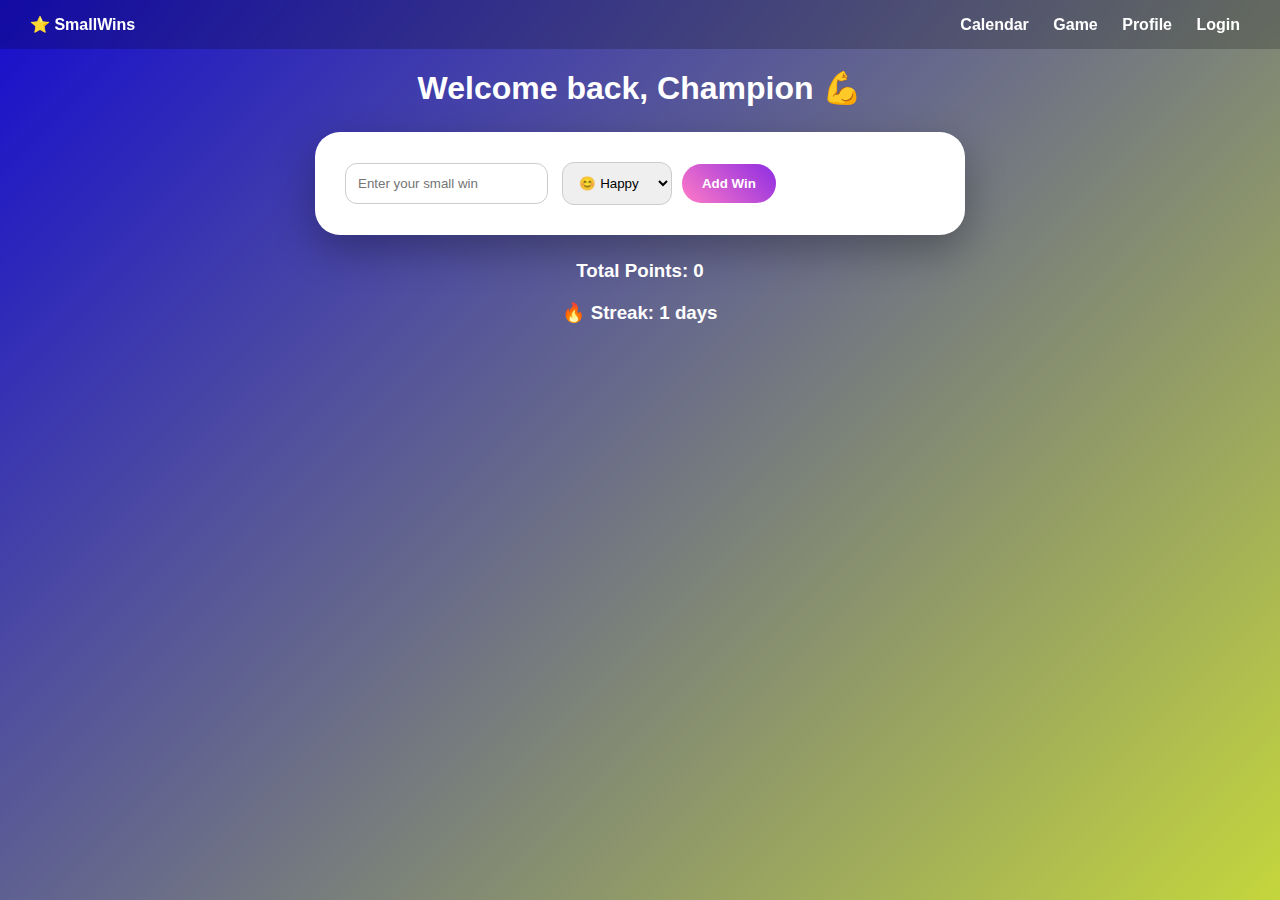
<file: index.html>
<!DOCTYPE html>
<html>
<head>
  <meta charset="utf-8">
  <title>SmallWins</title>
  <link rel="stylesheet" href="style.css">
</head>

<body>

<nav>
  <div>
    <strong>⭐ SmallWins</strong>
  </div>
  <div>
    <a href="calendar.html">Calendar</a>
    <a href="game.html">Game</a>
    <a href="profile.html">Profile</a>
    <a href="login.html">Login</a>
  </div>
</nav>

<h1 id="welcome">Welcome back, Champion 💪</h1>
<p id="quote"></p>

<div class="card">
  <input type="text" id="winInput" placeholder="Enter your small win">
  <select id="mood">
    <option value="happy">😊 Happy</option>
    <option value="normal">😐 Normal</option>
    <option value="sad">😞 Sad</option>
  </select>
  <button onclick="addWin()">Add Win</button>
</div>

<h3 style="text-align:center">Total Points: <span id="points">0</span></h3>
<h3 style="text-align:center">🔥 Streak: <span id="streak">0</span> days</h3>

<ul id="list"></ul>

<script src="script.js"></script>

</body>
</html>
</file>
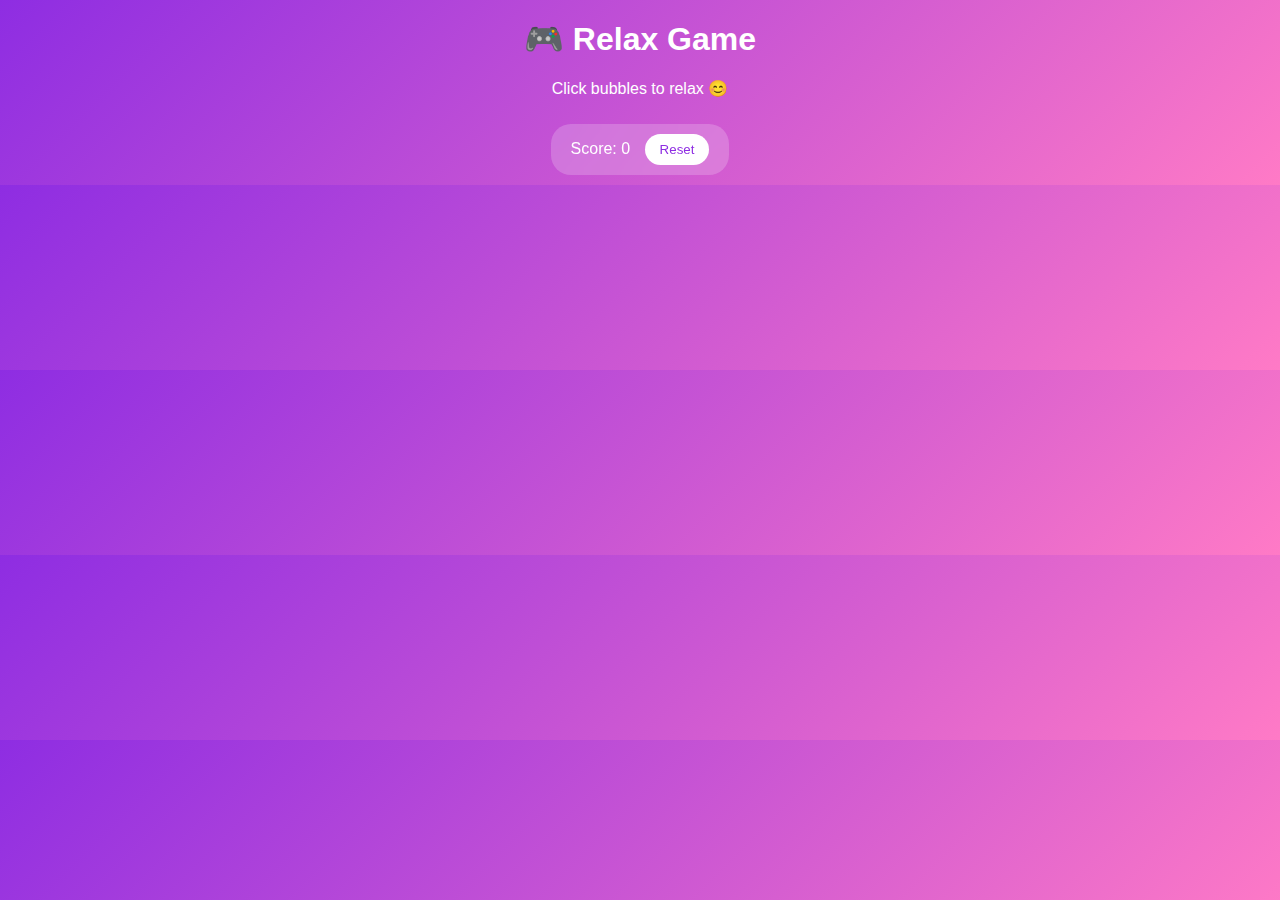
<file: game.html>
<!DOCTYPE html>
<html>
<head>
<meta charset="UTF-8">
<title>Relax Game</title>

<style>

/* 🌌 SAME SMALLWINS THEME */
body{
 margin:0;
 font-family:"Segoe UI",sans-serif;
 background:linear-gradient(135deg,#8e2de2,#ff7ac6);
 color:white;
 text-align:center;
 overflow:hidden;
}

/* TITLE */
h1{
 margin-top:20px;
}

/* SCORE CARD */
.score{
 background:rgba(255,255,255,0.2);
 backdrop-filter:blur(10px);
 padding:10px 20px;
 border-radius:20px;
 display:inline-block;
 margin:10px;
}

/* RESET BUTTON */
button{
 background:white;
 color:#8e2de2;
 border:none;
 padding:8px 15px;
 border-radius:20px;
 cursor:pointer;
 margin-left:10px;
}

/* BUBBLES */
.bubble{
 position:absolute;
 border-radius:50%;
 animation:float 6s linear forwards;
 cursor:pointer;
 box-shadow:0 0 20px rgba(255,255,255,0.6);
}

/* FLOAT ANIMATION */
@keyframes float{
 0%{transform:translateY(0);}
 100%{transform:translateY(-100vh);}
}

</style>
</head>

<body>

<h1>🎮 Relax Game</h1>
<p>Click bubbles to relax 😊</p>

<div class="score">
Score: <span id="score">0</span>
<button onclick="resetGame()">Reset</button>
</div>

<script>

let score = 0;

/* CREATE BUBBLES */
setInterval(()=>{

 let b = document.createElement("div");
 b.className = "bubble";

 let size = Math.random()*40 + 30;

 b.style.width = size+"px";
 b.style.height = size+"px";
 b.style.left = Math.random()*90+"vw";
 b.style.top = "100vh";

 /* cute colors */
 let colors = ["#ff7ac6","#ffd6ff","#cdb4db","#bde0fe","#ffc8dd"];
 b.style.background =
 colors[Math.floor(Math.random()*colors.length)];

 b.onclick = ()=>{
   b.remove();
   score++;
   document.getElementById("score").innerText = score;
 };

 document.body.appendChild(b);

 setTimeout(()=>b.remove(),6000);

},800);

/* RESET */
function resetGame(){
 score=0;
 document.getElementById("score").innerText=0;
 document.querySelectorAll(".bubble").forEach(b=>b.remove());
}

</script>

</body>
</html>
</file>
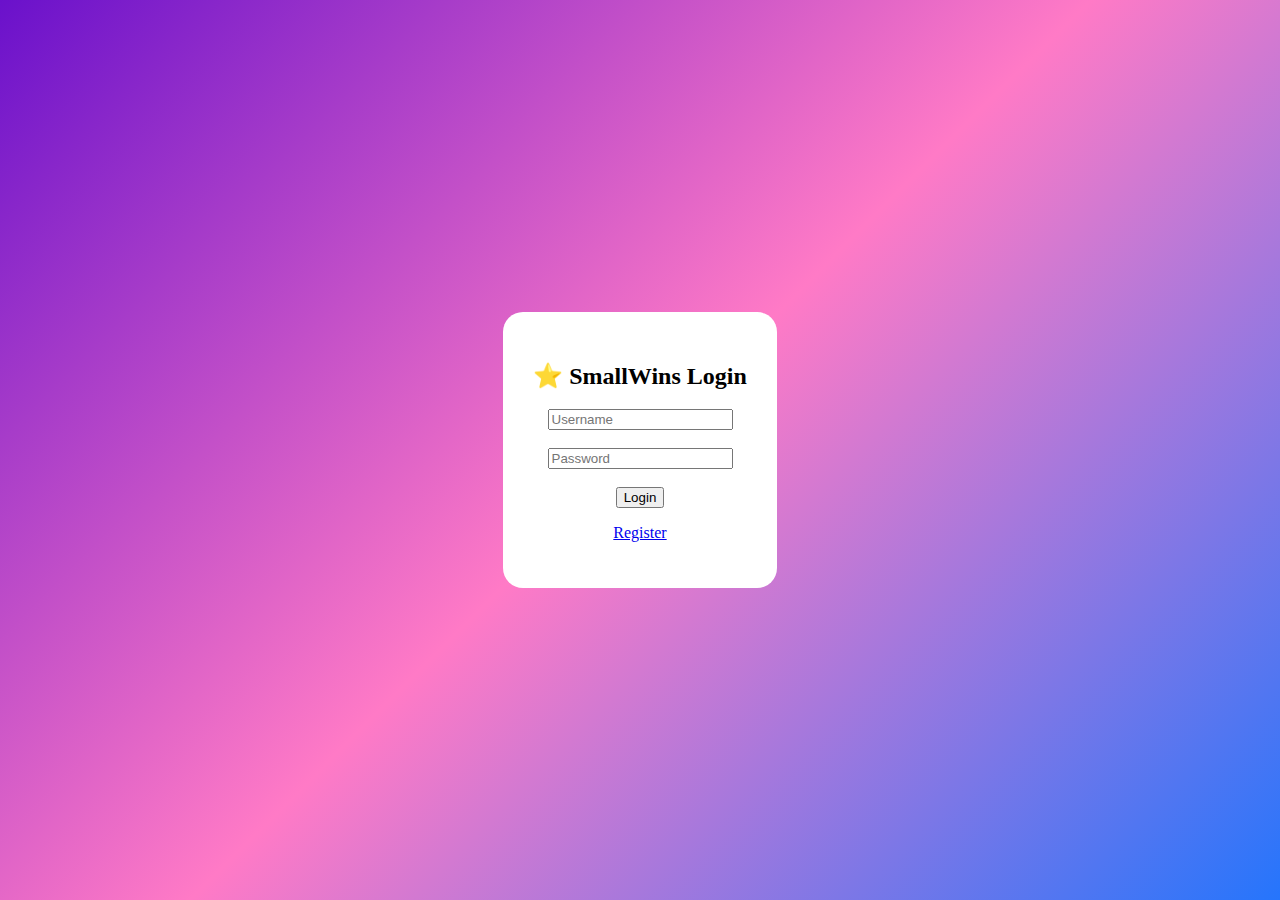
<file: login.html>
<!DOCTYPE html>
<html>
<head>
<title>SmallWins Login</title>

<style>
body{
  margin:0;
  height:100vh;
  display:flex;
  justify-content:center;
  align-items:center;
  font-family:Segoe UI;
  background: linear-gradient(135deg,#6a11cb,#ff7ac6,#2575fc);
}
.card{
  background:white;
  padding:30px;
  border-radius:20px;
  text-align:center;
}
</style>
</head>

<body>

<div class="card">
<h2>⭐ SmallWins Login</h2>

<input id="user" placeholder="Username"><br><br>
<input id="pass" type="password" placeholder="Password"><br><br>

<button onclick="login()">Login</button>
<p><a href="register.html">Register</a></p>
</div>

<script>
function login(){

 let u = document.getElementById("user").value.trim();
 let p = document.getElementById("pass").value.trim();

 let users = JSON.parse(localStorage.getItem("users")) || {};

 if(users[u] && users[u] === p){
   localStorage.setItem("loggedIn","yes");
   localStorage.setItem("profileName",u);
   alert("Login success 👍");
   location="calendar.html";
 }
 else{
   alert("Wrong username or password");
 }
}
</script>

</body>
</html>
</file>
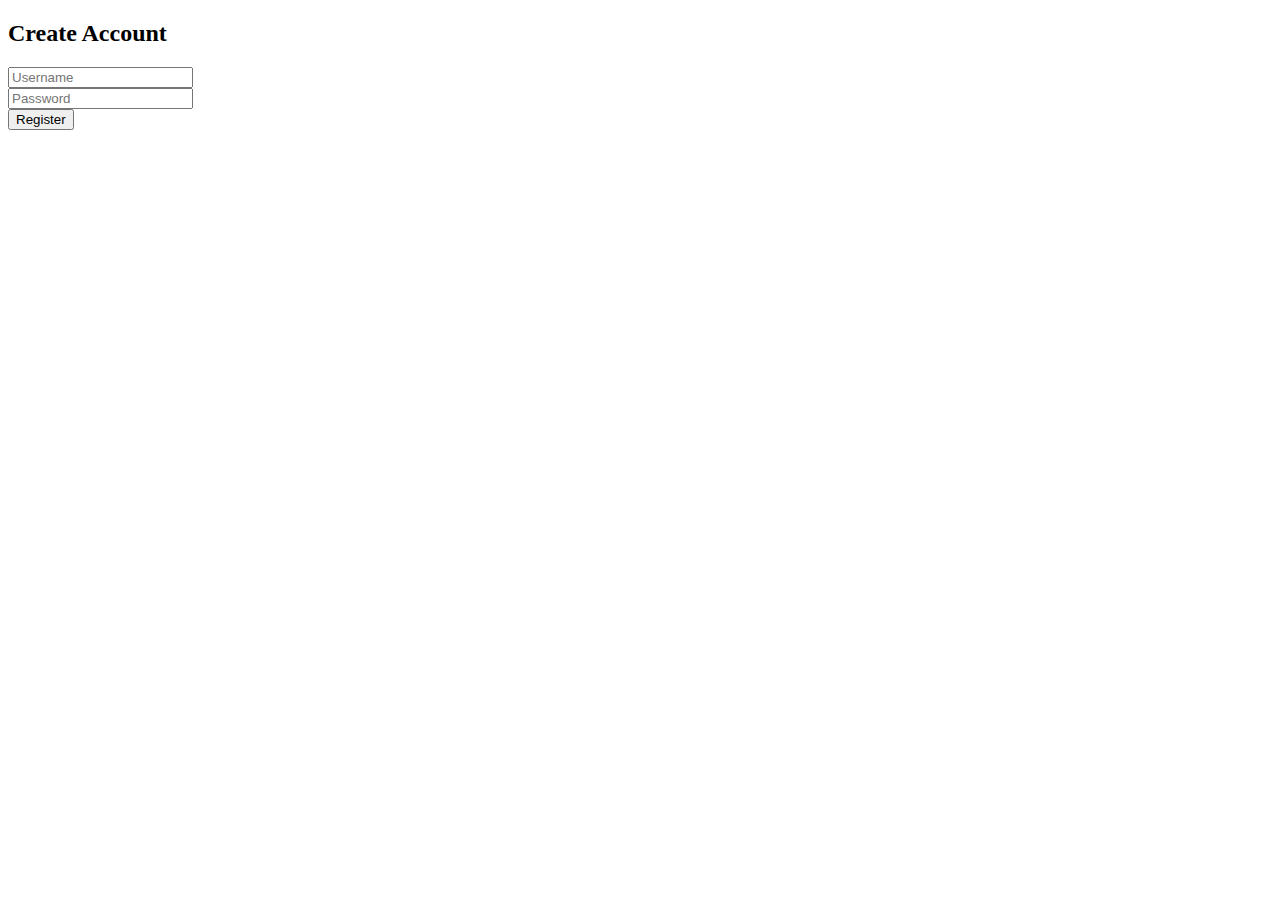
<file: register.html>
<!DOCTYPE html>
<html>
<head>
<title>Register</title>
</head>
<body>

<h2>Create Account</h2>

<input id="user" placeholder="Username"><br>
<input id="pass" type="password" placeholder="Password"><br>

<button onclick="register()">Register</button>

<script>
function register(){

 let u = document.getElementById("user").value.trim();
 let p = document.getElementById("pass").value.trim();

 if(!u || !p){
   alert("Enter username & password");
   return;
 }

 let users = JSON.parse(localStorage.getItem("users")) || {};

 if(users[u]){
   alert("User already exists");
   return;
 }

 users[u] = p;
 localStorage.setItem("users", JSON.stringify(users));

 alert("Account created 👍");
 location="login.html";
}
</script>

</body>
</html>
</file>
<file: style.css>
/* 🌌 GLOBAL */
body{
  margin:0;
  font-family: "Segoe UI", sans-serif;
  background: linear-gradient(135deg,#170dce,#b4cb08c9);
  color:white;
  min-height:100vh;
}

/* ⭐ NAVBAR */
nav{
  display:flex;
  justify-content:space-between;
  align-items:center;
  padding:15px 30px;
  background:rgba(0,0,0,0.2);
  backdrop-filter: blur(10px);
}

nav a{
  color:white;
  text-decoration:none;
  margin:0 10px;
  font-weight:bold;
}

nav button{
  background:#ff7ac6;
  border:none;
  padding:8px 15px;
  border-radius:20px;
  color:white;
  cursor:pointer;
}

/* 🌟 MAIN CARD */
.card{
  background:white;
  color:black;
  width:90%;
  max-width:600px;
  margin:25px auto;
  padding:25px;
  border-radius:25px;
  box-shadow:0 15px 40px rgba(0,0,0,0.3);
}

/* INPUTS */
input,select{
  padding:12px;
  border-radius:12px;
  border:1px solid #ccc;
  margin:5px;
}

/* BUTTON */
button{
  background:linear-gradient(45deg,#ff7ac6,#8e2de2);
  border:none;
  color:white;
  padding:12px 20px;
  border-radius:20px;
  cursor:pointer;
  font-weight:bold;
  transition:0.3s;
}

button:hover{
  transform:scale(1.05);
}

/* LIST ITEMS */
li{
  background:white;
  color:black;
  margin:10px auto;
  width:90%;
  max-width:600px;
  padding:12px;
  border-radius:15px;
  box-shadow:0 5px 15px rgba(0,0,0,0.2);
  display:flex;
  justify-content:space-between;
  align-items:center;
}

/* TITLES */
h1,h2,h3{
  text-align:center;
  margin-top:20px;
}

/* SMALL CALENDAR */
#calendar{
  max-width:500px;
  margin:30px auto;
  background:white;
  color:black;
  padding:15px;
  border-radius:20px;
}

/* LOGIN PAGE */
.center{
  display:flex;
  flex-direction:column;
  align-items:center;
  justify-content:center;
  height:100vh;
}

/* Micro achievement widget */
.micro-ach{
  position:fixed;
  right:18px;
  bottom:18px;
  width:260px;
  background:linear-gradient(180deg, rgba(255,255,255,0.06), rgba(255,255,255,0.03));
  color:white;
  padding:10px 12px;
  border-radius:14px;
  box-shadow:0 10px 30px rgba(0,0,0,0.3);
  z-index:60;
}
.micro-ach .ma-top{ display:flex; gap:10px; align-items:center }
.micro-ach .ma-icon{ font-size:22px }
.micro-ach .ma-body{ flex:1 }
.micro-ach .ma-progress{ background:rgba(255,255,255,0.08); height:8px; border-radius:8px; margin-top:6px }
.micro-ach .ma-bar{ height:100%; width:10%; background:linear-gradient(90deg,#ffd166,#ff7ac6); border-radius:8px }
.micro-ach .ma-footer{ margin-top:8px; color:rgba(255,255,255,0.8); font-size:0.85rem }

@media (max-width:520px){
  .micro-ach{ right:10px; left:10px; width:auto }
}
</file>
